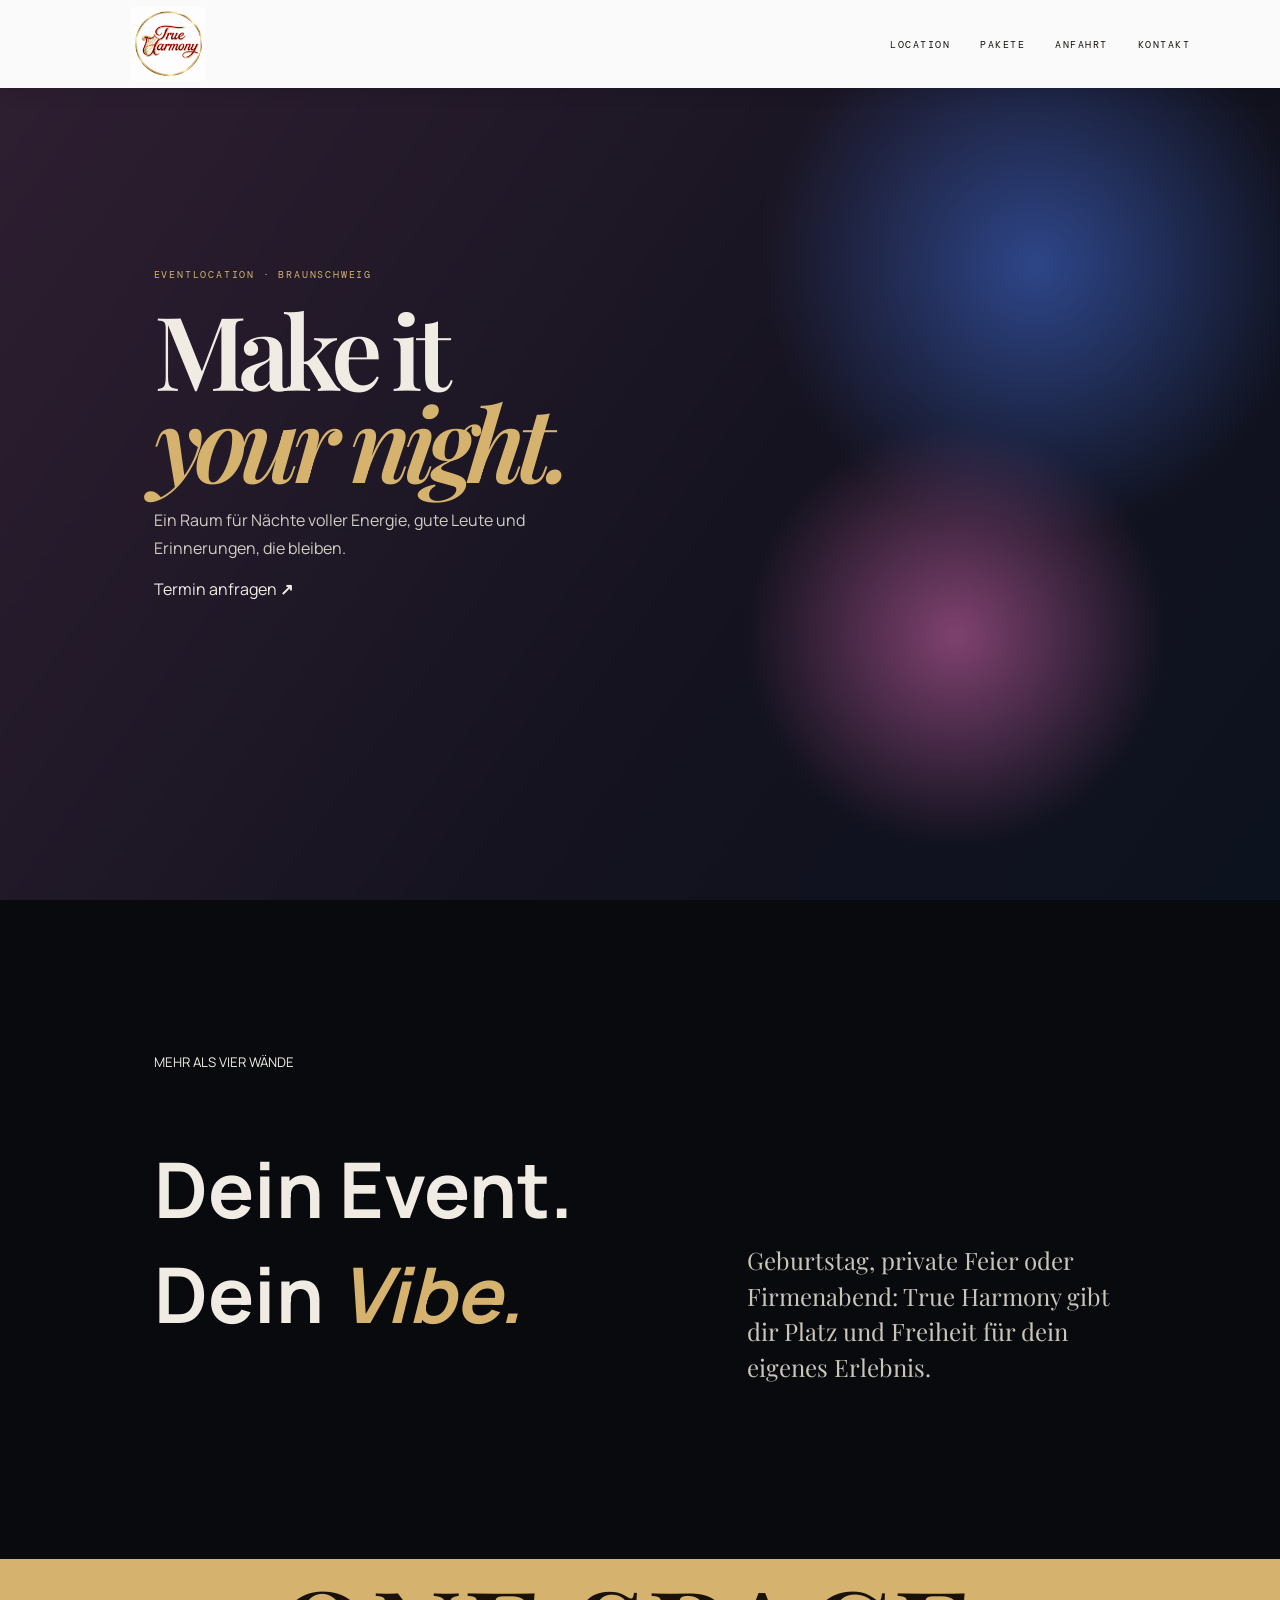
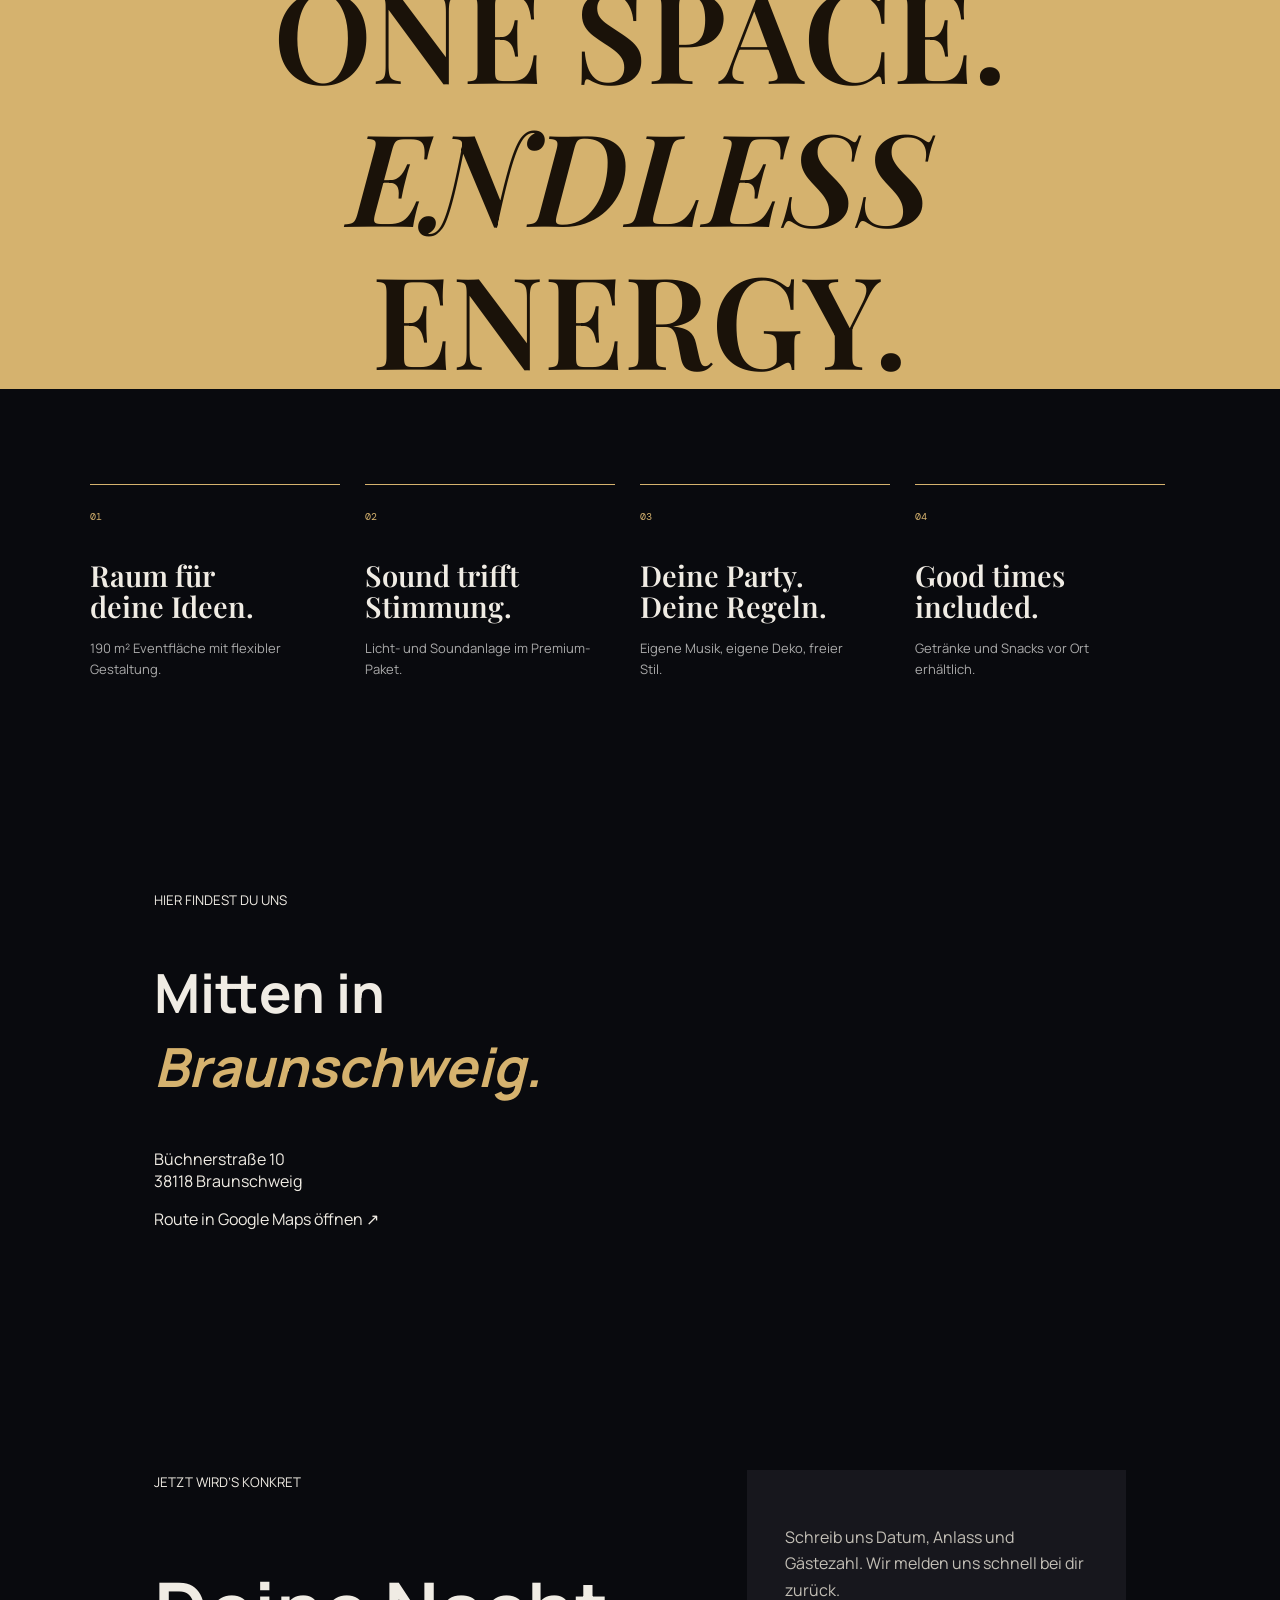
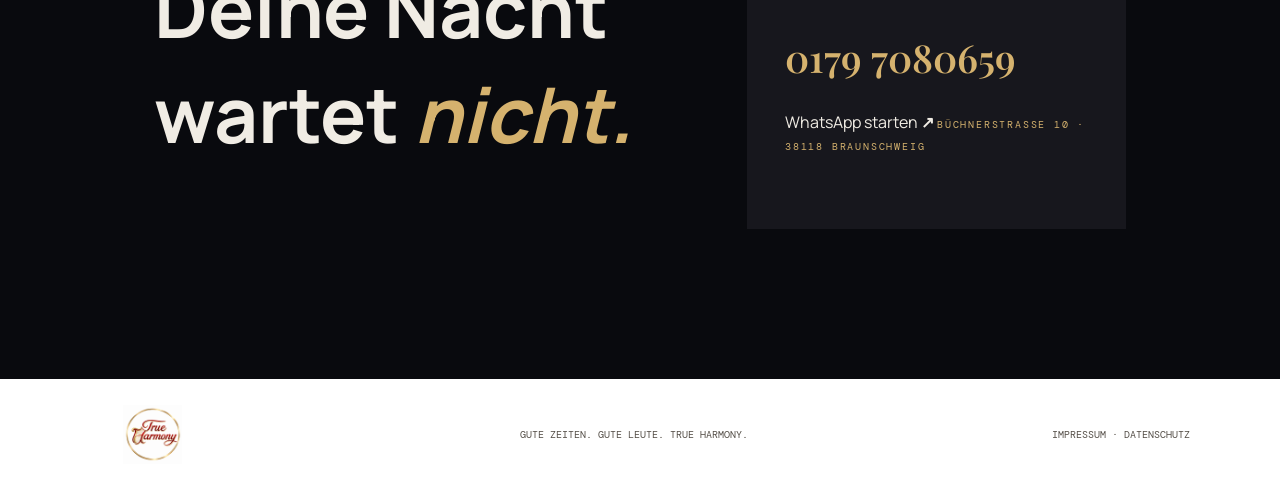
<file: index.html>
<!doctype html>
<html lang="de">
<head>
  <meta charset="utf-8">
  <meta name="viewport" content="width=device-width,initial-scale=1">
  <meta name="theme-color" content="#0a0b10">
  <title>True Harmony | Eventlocation Braunschweig</title>
  <link rel="preconnect" href="https://fonts.googleapis.com">
  <link rel="preconnect" href="https://fonts.gstatic.com" crossorigin>
  <link href="https://fonts.googleapis.com/css2?family=DM+Mono&family=Manrope:wght@400;600;700;800&family=Playfair+Display:ital,wght@0,600;1,600&display=swap" rel="stylesheet">
  <link rel="stylesheet" href="style.css">
</head>
<body>
  <header>
    <a class="logo" href="#top"><img src="assets/logo.jpeg" alt="True Harmony Logo"></a>
    <button aria-label="Menü öffnen">MENU</button>
    <nav>
      <a href="#location">Location</a>
      <a href="#pakete">Pakete</a>
      <a href="#anfahrt">Anfahrt</a>
      <a href="#kontakt">Kontakt</a>
    </nav>
  </header>

  <main id="top">
    <section class="hero">
      <div class="photo"></div>
      <div class="shade"></div>
      <div class="heroText">
        <small>EVENTLOCATION · BRAUNSCHWEIG</small>
        <h1>Make it<br><em>your night.</em></h1>
        <p>Ein Raum für Nächte voller Energie, gute Leute und Erinnerungen, die bleiben.</p>
        <a class="cta" href="#kontakt">Termin anfragen <b>↗</b></a>
      </div>
      <div class="meta">
        <span>190 m² Freiraum</span>
        <span>Musik · Licht · Atmosphäre</span>
        <span>BS / 38118</span>
      </div>
    </section>

    <section id="location" class="intro">
      <div>
        <small>MEHR ALS VIER WÄNDE</small>
        <h2>Dein Event.<br>Dein <em>Vibe.</em></h2>
      </div>
      <p>Geburtstag, private Feier oder Firmenabend: True Harmony gibt dir Platz und Freiheit für dein eigenes Erlebnis.</p>
    </section>

    <section class="statement">ONE SPACE.<br><i>ENDLESS</i> ENERGY.</section>

    <section class="features">
      <article><b>01</b><h3>Raum für<br>deine Ideen.</h3><p>190 m² Eventfläche mit flexibler Gestaltung.</p></article>
      <article><b>02</b><h3>Sound trifft<br>Stimmung.</h3><p>Licht- und Soundanlage im Premium-Paket.</p></article>
      <article><b>03</b><h3>Deine Party.<br>Deine Regeln.</h3><p>Eigene Musik, eigene Deko, freier Stil.</p></article>
      <article><b>04</b><h3>Good times<br>included.</h3><p>Getränke und Snacks vor Ort erhältlich.</p></article>
    </section>

    <section id="anfahrt" class="map">
      <div class="mapCopy">
        <small>HIER FINDEST DU UNS</small>
        <h2>Mitten in<br><em>Braunschweig.</em></h2>
        <p>Büchnerstraße 10<br>38118 Braunschweig</p>
        <a href="https://www.google.com/maps/search/?api=1&query=B%C3%BCchnerstra%C3%9Fe+10%2C+38118+Braunschweig" target="_blank" rel="noopener">Route in Google Maps öffnen ↗</a>
      </div>
      <iframe title="Karte: True Harmony, Braunschweig" loading="lazy" src="https://maps.google.com/maps?q=B%C3%BCchnerstra%C3%9Fe%2010%2C%2038118%20Braunschweig&z=15&output=embed"></iframe>
    </section>

    <section id="kontakt" class="contact">
      <div>
        <small>JETZT WIRD’S KONKRET</small>
        <h2>Deine Nacht<br>wartet <em>nicht.</em></h2>
      </div>
      <div class="card">
        <p>Schreib uns Datum, Anlass und Gästezahl. Wir melden uns schnell bei dir zurück.</p>
        <a class="phone" href="tel:+491797080659">0179 7080659</a>
        <a class="cta" href="https://wa.me/491797080659">WhatsApp starten <b>↗</b></a>
        <small>BÜCHNERSTRASSE 10 · 38118 BRAUNSCHWEIG</small>
      </div>
    </section>
  </main>

  <footer>
    <img src="assets/logo.jpeg" alt="True Harmony">
    <span>GUTE ZEITEN. GUTE LEUTE. TRUE HARMONY.</span>
    <span>IMPRESSUM · DATENSCHUTZ</span>
  </footer>

  <script src="script.js"></script>
</body>
</html>
</file>
<file: style.css>
/* style.css — formatiert, Header weiß gelassen, und party-Hintergrundbild sichtbar gemacht */
* {
  box-sizing: border-box;
}

html {
  scroll-behavior: smooth;
}

body {
  margin: 0;
  background: #090a0e;
  color: #f0ece4;
  font-family: "Manrope", sans-serif;
}

a {
  color: inherit;
  text-decoration: none;
}

/* Header soll weiß bleiben, weil das Logo einen weißen Hintergrund hat. */
header {
  height: 88px;
  position: absolute;
  z-index: 30; /* über dem Hero-Bild */
  inset: 0 0 auto;
  /* dauerhaft weiß, leicht durchsichtig damit es harmonisch mit dem Hintergrund verschmilzt */
  background: rgba(255,255,255,0.98);
  display: flex;
  align-items: center;
  justify-content: space-between;
  padding: 0 7%;
  box-shadow: 0 2px 18px #0002;
}

.logo img,
footer img {
  display: block;
  width: 156px;
  height: 74px;
  object-fit: contain;
}

nav {
  display: flex;
  gap: 30px;
  color: #16130f;
  font: 10px 'DM Mono', monospace;
  letter-spacing: .15em;
  text-transform: uppercase;
}

button {
  display: none;
}

.hero {
  height: 900px;
  min-height: 100vh;
  position: relative;
  overflow: hidden;
}

.photo,
.shadow img,
.footer img {
  position: absolute;
  inset: 0;
}

.photo {
  /* radial gradients on top, then the image */
  background-image:
    radial-gradient(circle at 74% 70%, #8a416d, transparent 18%),
    radial-gradient(circle at 80% 30%, #27468b, transparent 22%),
    linear-gradient(125deg, #1c1825, #08090d 62%),
    url("./assets/party.jpeg"); /* robuster relativer Pfad */
  /* fallback in case the image path is wrong */
  background-color: #d5b26e;
  background-repeat: no-repeat;
  background-size: cover;
  background-position: center;

  /* Sichtbar hinter dem Content, leicht unscharf und skaliert, damit es schön weich wirkt */
  z-index: 1;
  filter: blur(5px);
  transform: scale(1.03);
  -webkit-transform: scale(1.03);
  will-change: transform, filter;
  transition: filter .3s ease, transform .3s ease;
}

/* Farb-Overlay / Tönung über dem Bild, damit es mit dem Farbschema verschmilzt */
.photo::after{
  content: "";
  position: absolute;
  inset: 0;
  background: linear-gradient(125deg, rgba(138,65,109,0.18), rgba(39,70,139,0.14));
  pointer-events: none;
  z-index: 2; /* über dem Bild, unter Text */
}

/* extra shadow overlay (if used) */
.shadow {
  background: linear-gradient(0deg, #090a0e, #090a0e 32%);
  z-index: 3;
}

.heroText {
  position: absolute;
  z-index: 40; /* über allem */
  top: 29%;
  left: 12%;
  max-width: 600px;
}

.heroText small,
section > small,
.card small {
  color: #d5b26e;
  font: 10px 'DM Mono', monospace;
  letter-spacing: .18em;
}

.heroText h1, .heroText h2 {
  font: 600 clamp(60px, 8vw, 125px)/.9 'Playfair Display', serif;
  letter-spacing: -.075em;
  margin: 20px 0;
}

.heroText em, h2 em {
  color: #d5b26e;
}

.heroText p {
  max-width: 420px;
  line-height: 1.7;
  color: #d0ccc4;
}

.ctas {
  display: inline-flex;
  gap: 18px;
  padding: 16px 19px;
  margin-top: 26px;
  font-size: 12px;
  font-weight: 800;
}

.meta {
  position: absolute;
  bottom: 31px;
  left: 7%;
  right: 7%;
  padding-top: 13px;
  border-top: 1px solid #fff6;
  display: flex;
  justify-content: space-between;
  font: 10px 'DM Mono', monospace;
}

.intro, .contact {
  padding: 150px 12%;
  display: grid;
  grid-template-columns: 1.15fr .85fr;
  gap: 80px;
}

.intro h2, .pricing h2, .contact h2 {
  font-size: clamp(48px, 6vw, 88px);
}

.intro p {
  align-self: end;
  font: 24px/1.48 'Playfair Display', serif;
  color: #c9c5bb;
}

.statement {
  height: 430px;
  background: #d5b26e;
  color: #1a1209;
  display: grid;
  place-items: center;
  text-align: center;
  font: 600 clamp(55px, 10vw, 148px)/.85 'Playfair Display', serif;
}

.features {
  padding: 95px 7%;
  display: grid;
  grid-template-columns: repeat(4, 1fr);
}

.features article {
  border-top: 1px solid #d5b26e;
  padding: 18px 25px 10px 0;
  margin-right: 25px;
}

.features b {
  font: 10px 'DM Mono', monospace;
  color: #d5b26e;
}

.features h3, .plans h3 {
  font: 600 29px/1.07 'Playfair Display', serif;
  margin: 35px 0 15px;
}

.features p, .plans p, .plans li {
  font-size: 13px;
  line-height: 1.65;
  color: #aaa;
}

.pricing {
  padding: 140px 7%;
  background: #121218;
}

.plans {
  display: grid;
  grid-template-columns: repeat(3, 1fr);
  gap: 14px;
  margin-top: 50px;
}

.plans article {
  border: 1px solid #fff3;
  padding: 30px;
  min-height: 395px;
  display: flex;
  flex-direction: column;
}

.plans small {
  font: 10px 'DM Mono', monospace;
  color: #d5b26e;
}

.plans h3 {
  font-size: 35px;
  margin: 20px 0;
}

.map {
  display: grid;
  grid-template-columns: 1fr 1fr;
}

.mapCopy {
  padding: 90px max(24px, 12vw);
  align-self: center;
}

.mapCopy h2 {
  font-size: 54px;
}

.map iframe{
  width: 100%;
  min-height: 470px;
  border: 0;
}

.card {
  padding: 38px;
  background: #17171d;
}

.card p {
  line-height: 1.65;
  color: #c3bfb6;
}

.phone {
  display: block;
  color: #d5b26e;
  font: 600 clamp(28px, 3vw, 42px) 'Playfair Display', serif;
  margin: 28px 0;
}

footer {
  padding: 26px 7%;
  background: #fff;
  display: flex;
  justify-content: space-between;
  align-items: center;
  gap: 20px;
  color: #554f48;
  font: 10px 'DM Mono', monospace;
}

footer img{
  width: 125px;
  height: 59px;
}

@media (max-width: 720px) {
  header { height: 72px; }
  .heroText h1 { font-size: 58px; }
  .features, .plans { grid-template-columns: 1fr; }
  .map { grid-template-columns: 1fr; }
}
</file>
